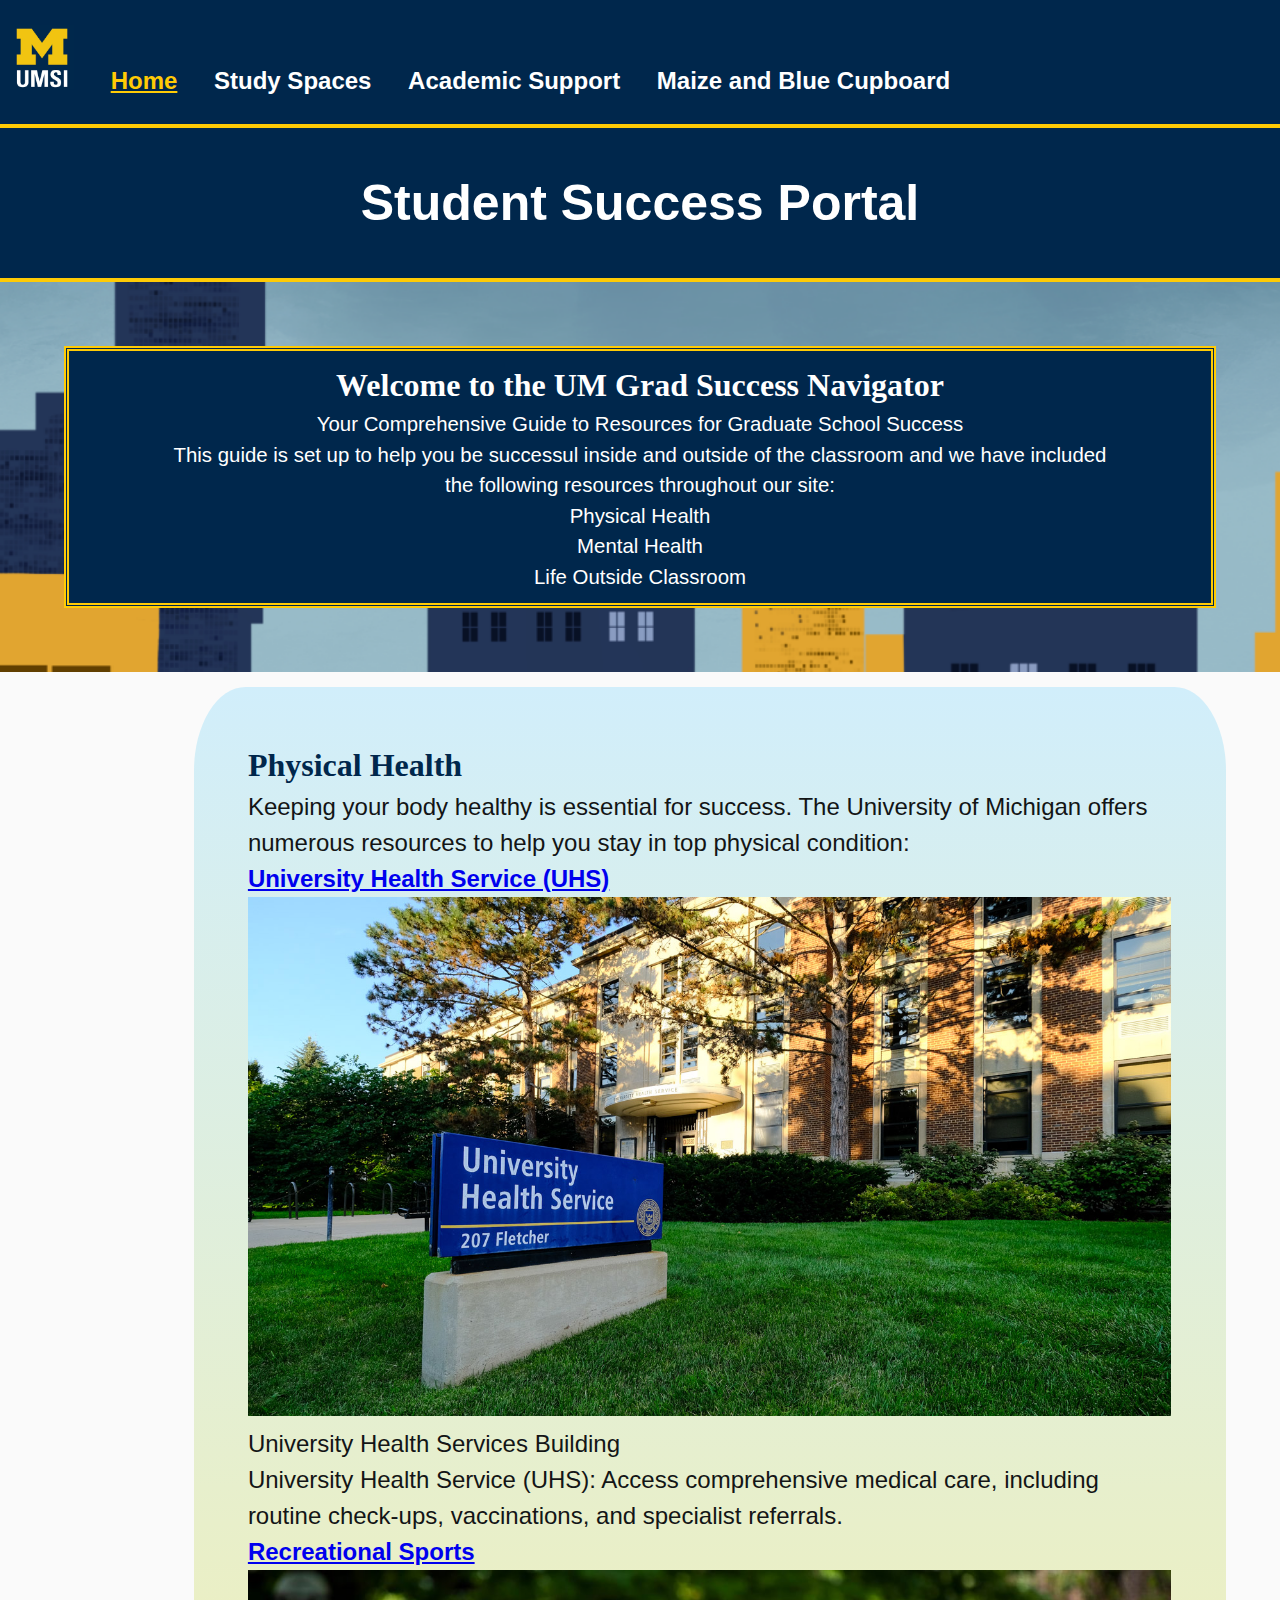
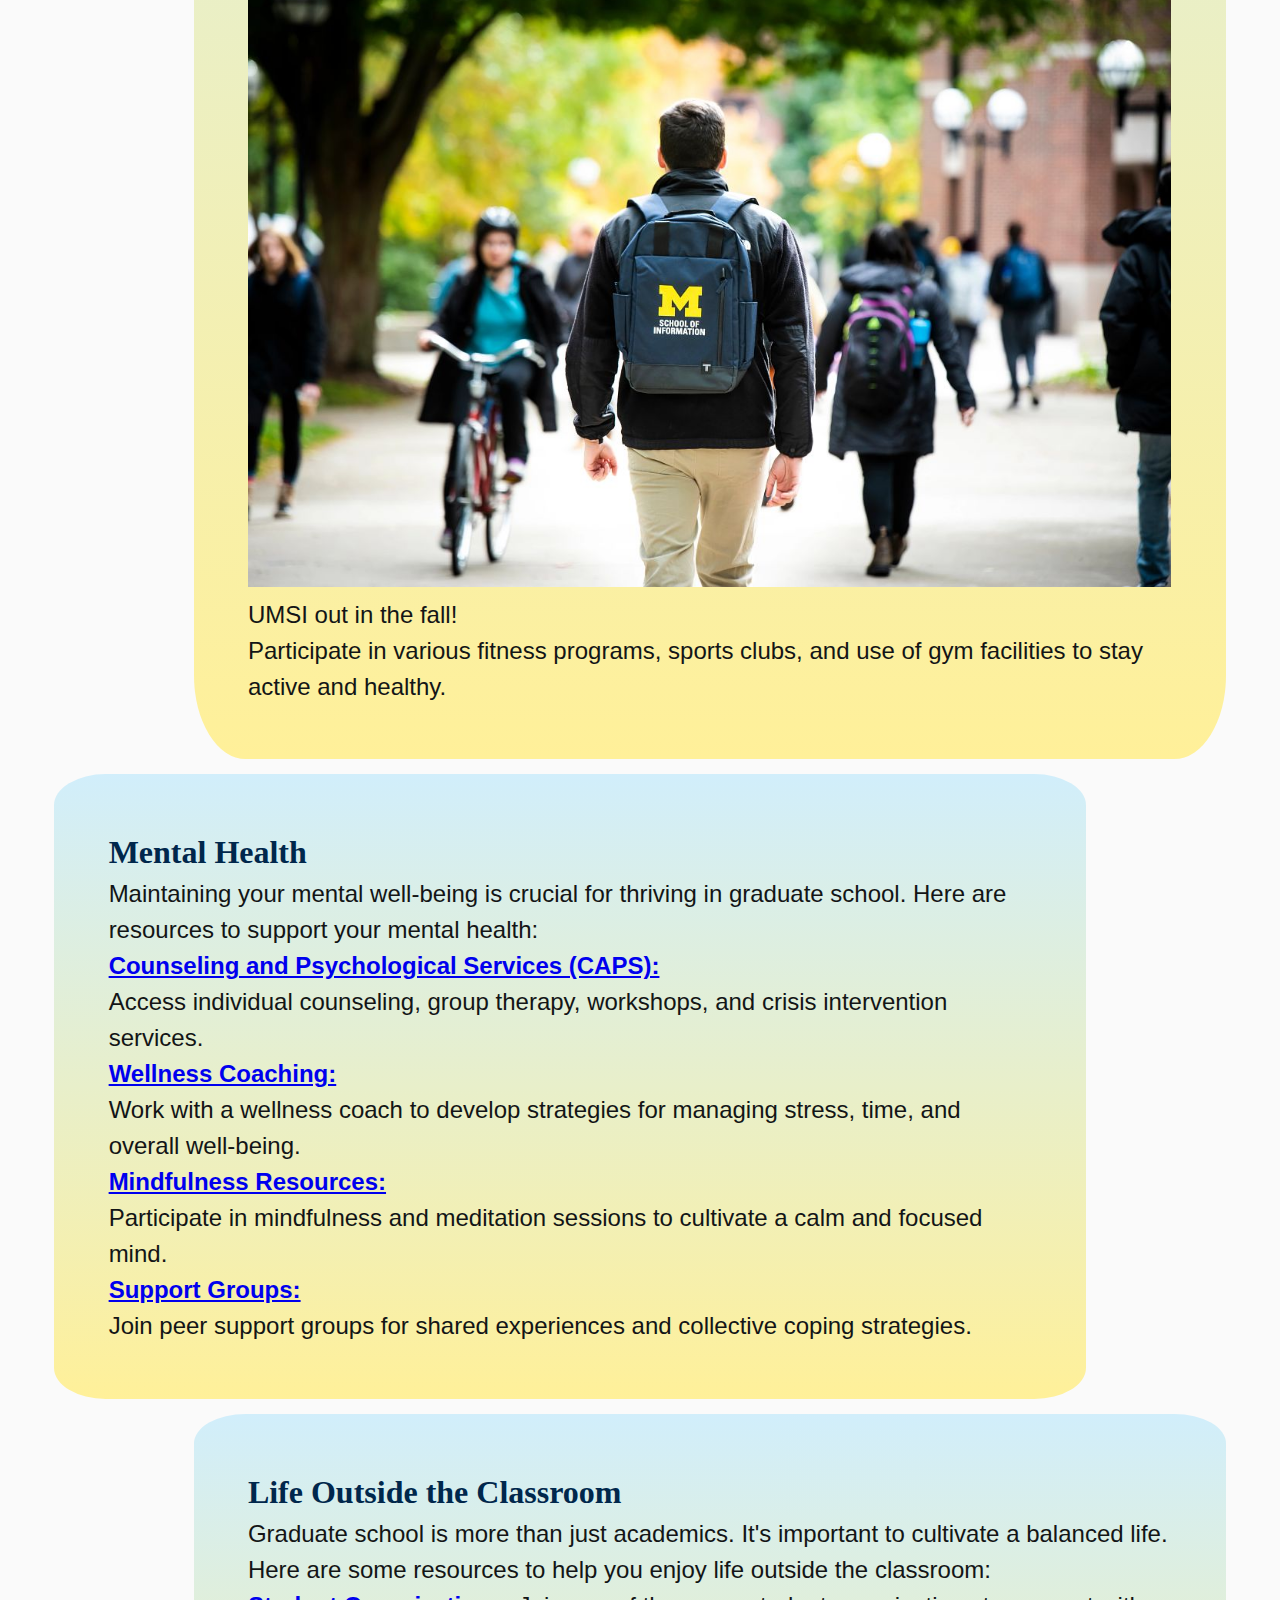
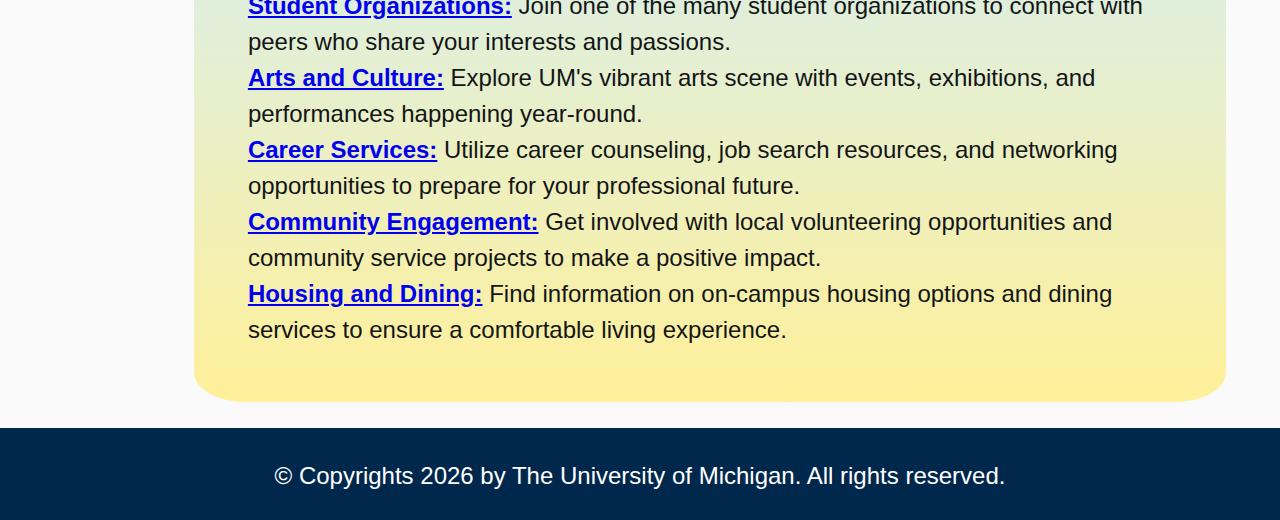
<file: index.html>
<!DOCTYPE html>
<html lang="en">
<head>
    <meta charset="UTF-8">
    <meta name="viewport" content="width=device-width, initial-scale=1.0">
        <!-- <link rel="icon" type="image/png" href="images/logo-drk.png" /> -->
        <link rel="stylesheet" type="text/css" href="css/html5reset.css">
        <link rel="stylesheet" type="text/css" href="css/style.css">
    <title>Student Success Portal</title>
</head>
<body>

    <header>
        <div class="skip"><a href="#main">Skip to Main Content</a></div>
        <!-- <img class="logo" src="images/UMSI_signature_vertical_informal_solidblue.jpg" alt="UMSI Logo"> -->
        <nav>
            <ul>
                <li> <img class="logo" src="images/UMSI_signature_vertical_informal_solidblue.jpg" alt="UMSI Logo"></li>
                <li class="active"><a href = "index.html">Home</a></li>
                <li><a href = "studyspaces.html">Study Spaces</a></li>
                <li><a href = "tutoringsite.html">Academic Support</a></li>
                <li><a href = "foodpantry.html">Maize and Blue Cupboard</a></li>
            </ul>
        </nav>
        <h1>Student Success Portal</h1>

    </header>
    <main class="container" id = "main">
        <section tabindex="0" class="overview">
            <article class="text">
            <h2>Welcome to the UM Grad Success Navigator</h2>
            <p> Your Comprehensive Guide to Resources for Graduate School Success</p>
            <p>This guide is set up to help you be successul inside and outside of the classroom and we have included the following resources throughout our site:</p>
            <ul>
                <!-- <li>Academic Resources</li> -->
                <li>Physical Health</li>
                <li>Mental Health</li>
                <li>Life Outside Classroom</li>
                <!-- <li>Contact</li> -->
            </ul>
            </article>
        </section>
        <section tabindex="0" class="one">
            <div class="emoji-paw-trail">
                <span>🐾</span>
                <span>🐾</span>
            </div>
            <h2>Physical Health</h2>
            <p>Keeping your body healthy is essential for success. The University of Michigan offers numerous resources to help you stay in top physical condition:</p>
            <article>
                <h3><a href="https://uhs.umich.edu/">University Health Service (UHS)</a></h3>
                <figure>
                    <img src="images/UHS.jpg" alt="University Health Services building">
                    <figcaption>University Health Services Building</figcaption>
                </figure>
                <p>University Health Service (UHS): Access comprehensive medical care, including routine check-ups, vaccinations, and specialist referrals.</p>
            </article>
            <article>
                <h3><a href="https://recsports.umich.edu/">Recreational Sports</a></h3>
                <figure>
                    <img src="images/UMSI_CampusFall_UMSIBackpack_02.jpg" alt="A student wears a UMSI backpack in fall on the drag.">
                    <figcaption>UMSI out in the fall!</figcaption>
                </figure>
                <p>Participate in various fitness programs, sports clubs, and use of gym facilities to stay active and healthy.</p>
            </article>
        </section>

        <section tabindex="0" class="two">
            <div class="emoji-paw-trail">
                <span>🐾</span>
                <span>🐾</span>
            </div>
            <h2>Mental Health</h2>
            <p>Maintaining your mental well-being is crucial for thriving in graduate school. Here are resources to support your mental health:</p>
            <article>
                <h3><a href="https://mbc.studentlife.umich.edu/contact/">Counseling and Psychological Services (CAPS):</a></h3>
                <p> Access individual counseling, group therapy, workshops, and crisis intervention services.</p>
            </article>
            <article>
                <h3><a href="https://wolverinewellness.umich.edu/wellness-coaching">Wellness Coaching:</a></h3>
                <p>Work with a wellness coach to develop strategies for managing stress, time, and overall well-being.</p>
            </article>
            <article>
                <h3><a href="https://michigan-mindfulness.medicine.umich.edu/">Mindfulness Resources:</a></h3>
                <p> Participate in mindfulness and meditation sessions to cultivate a calm and focused mind.</p>
            </article>
            <article>
                <h3><a href="https://medicine.umich.edu/dept/psychiatry/patient-care/support-groups">Support Groups:</a></h3>
                <p> Join peer support groups for shared experiences and collective coping strategies.</p>
            </article>
        </section>

        <section tabindex="0" class="three">
            <div class="emoji-paw-trail">
                <span>🐾</span>
                <span>🐾</span>
            </div>
            <h2>Life Outside the Classroom</h2>
            <p>Graduate school is more than just academics. It's important to cultivate a balanced life. Here are some resources to help you enjoy life outside the classroom:</p>
            <ul>
                <li><strong><a href="https://campusinvolvement.umich.edu/managing-your-student-organization">Student Organizations:</a></strong> Join one of the many student organizations to connect with peers who share your interests and passions.</li>
                <li><strong><a href="https://campusinfo.umich.edu/article/art-culture">Arts and Culture:</a></strong> Explore UM's vibrant arts scene with events, exhibitions, and performances happening year-round.</li>
                <li><strong><a href="https://careercenter.umich.edu/">Career Services:</a></strong> Utilize career counseling, job search resources, and networking opportunities to prepare for your professional future.</li>
                <li><strong><a href="https://ginsberg.umich.edu/">Community Engagement:</a></strong> Get involved with local volunteering opportunities and community service projects to make a positive impact.</li>
                <li><strong><a href="https://housing.umich.edu/">Housing and Dining:</a></strong> Find information on on-campus housing options and dining services to ensure a comfortable living experience.</li>
            </ul>
        </section>
        <!-- Content taken & modified from UMGPT with the prompt, "write me a webpage of intro content to help University of Michigan Master's students navigate different resources for being successful in grad school - this will include academic resources, physical health resources, mental health resources, support for life outside the classroom"
        UMGPT. (2024). UMGPT (August 29th version) [Large language model]. -->
    </main>
    <footer>
        <p>© Copyrights <span id="year"></span> by The University of Michigan. All rights reserved.</p>
    </footer>
    <script>
        document.getElementById("year").innerHTML = new Date().getFullYear();
        </script>
</body>
</html>
</file>
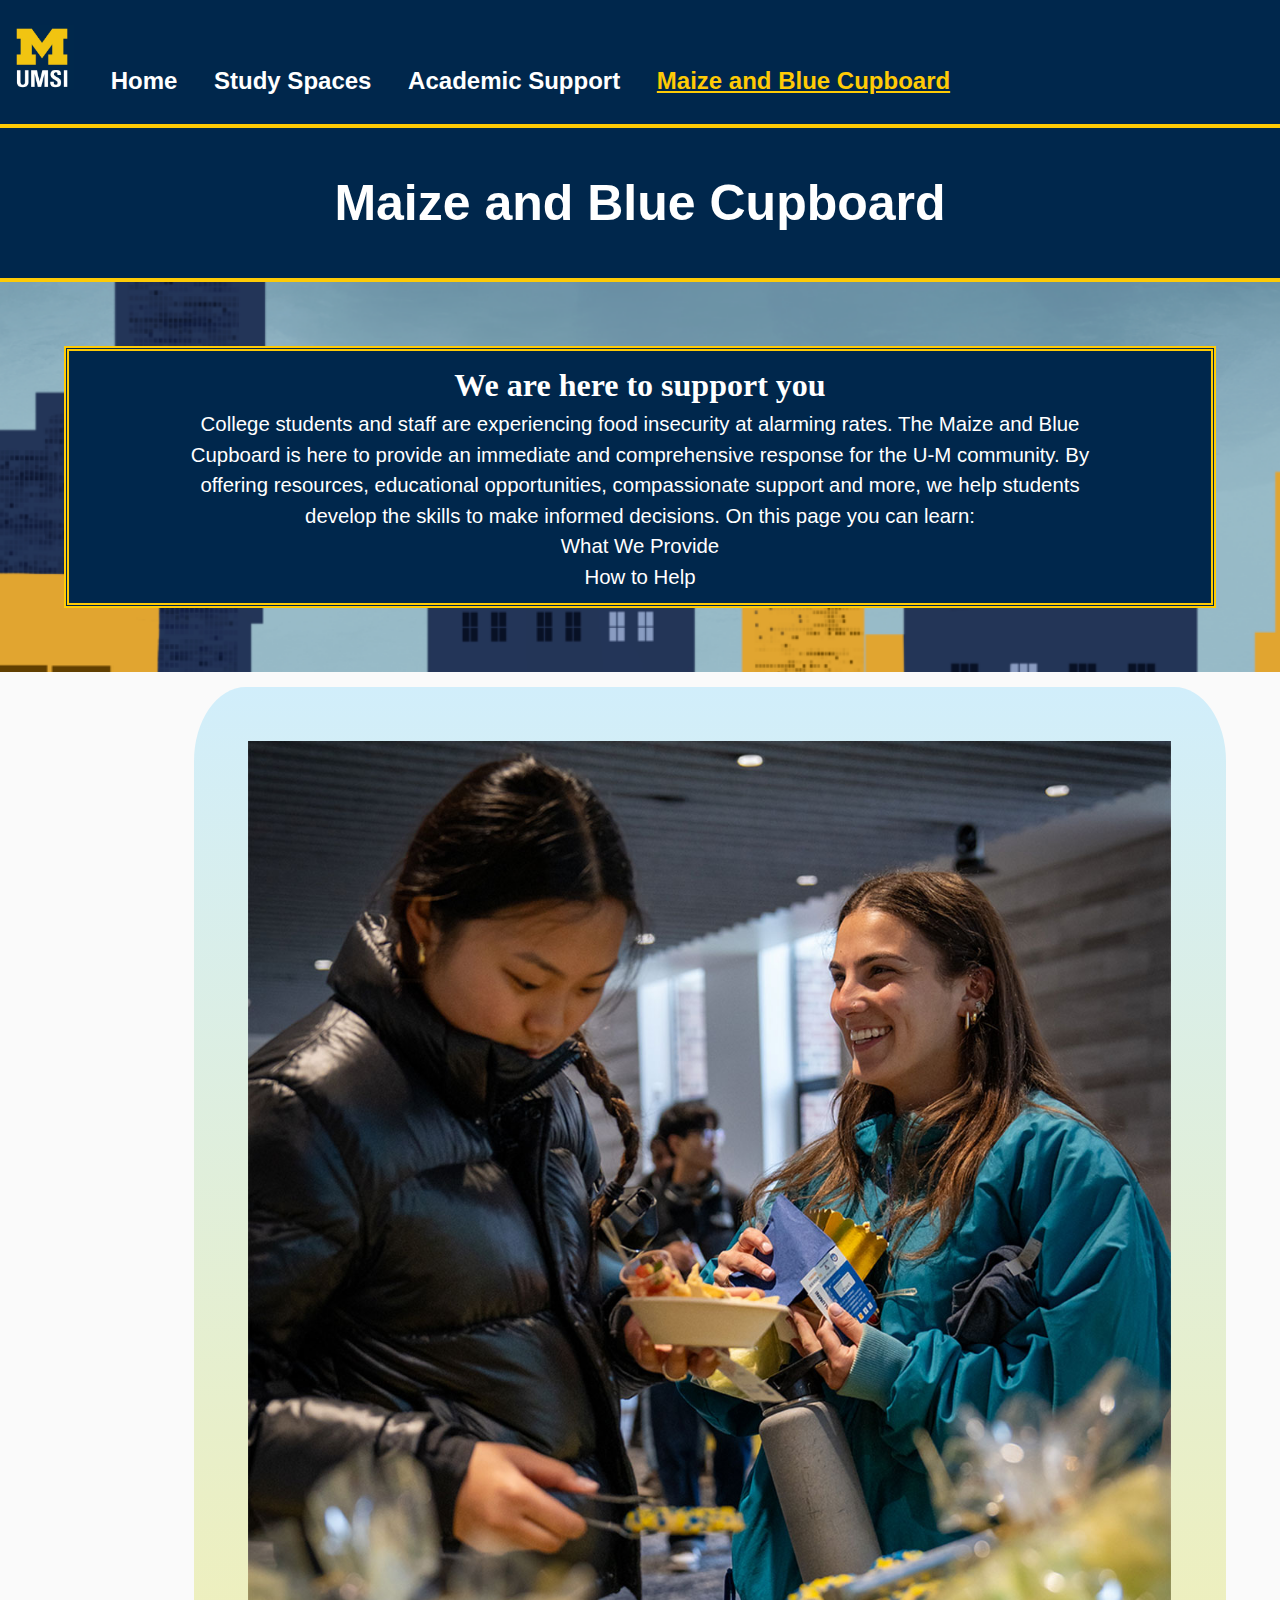
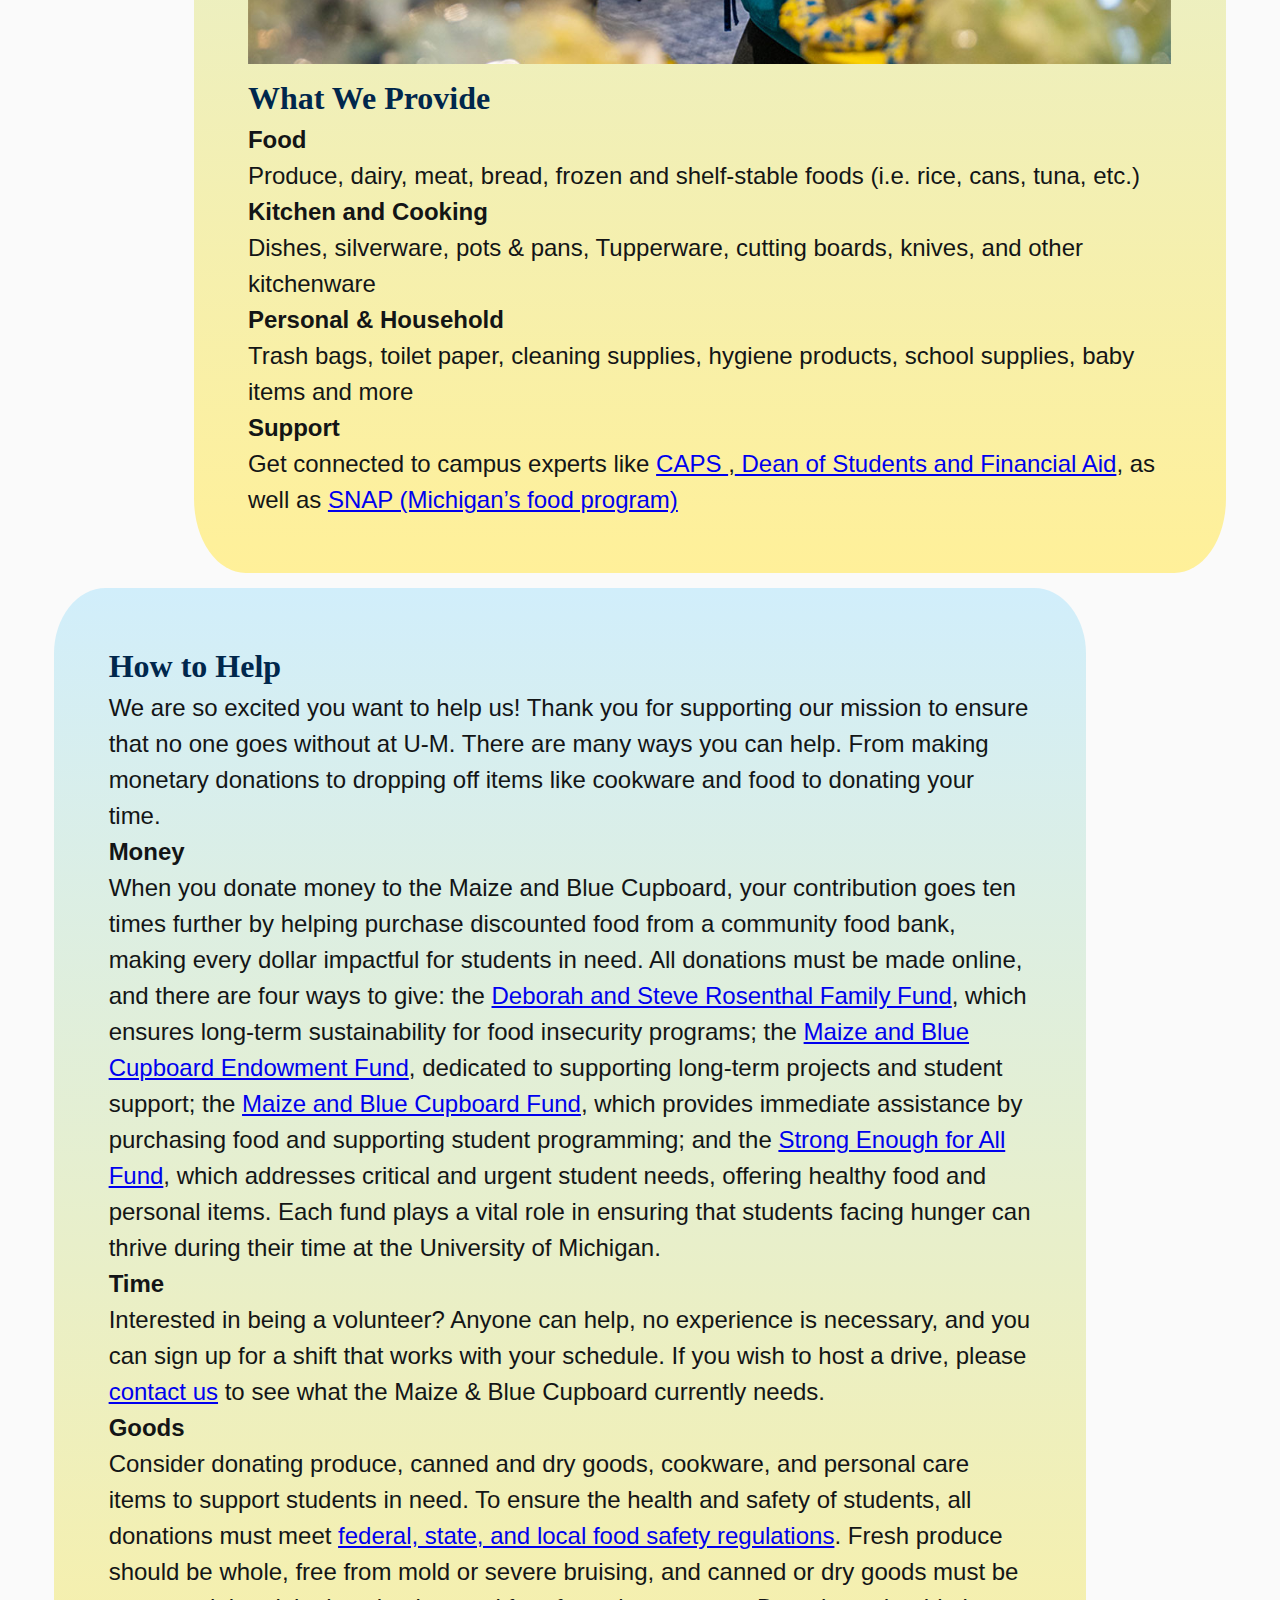
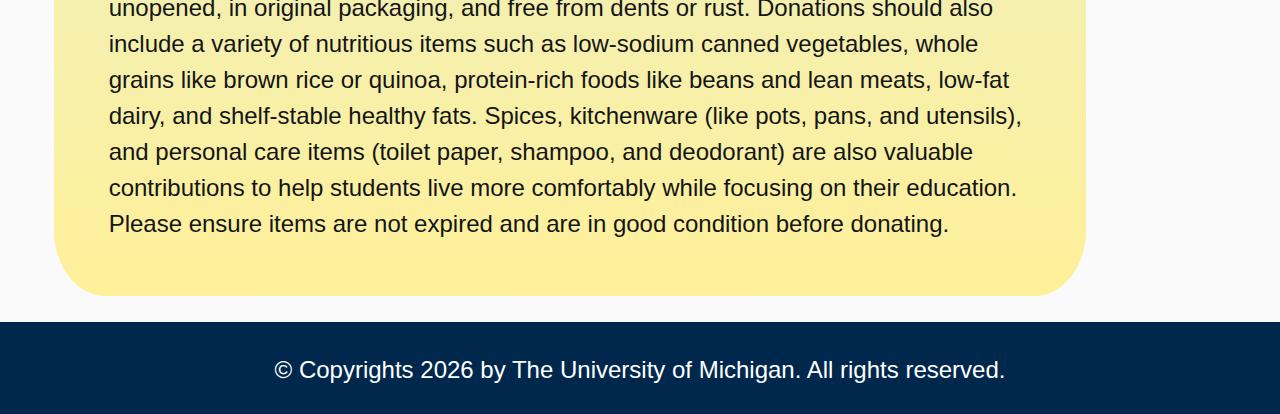
<file: foodpantry.html>
<!DOCTYPE html>
<html lang="en">
<head>
    <meta charset="UTF-8">
    <meta name="viewport" content="width=device-width, initial-scale=1.0">
        <!-- <link rel="icon" type="image/png" href="images/logo-drk.png" /> -->
        <link rel="stylesheet" type="text/css" href="css/html5reset.css">
        <link rel="stylesheet" type="text/css" href="css/style.css">
    <title>Maize and Blue Cupboard</title>
</head>
<body>

    <header>
        <nav>
        <div class="skip"><a href="#main">Skip to Main Content</a></div>
        <!-- <img class="logo" src="images/UMSI_signature_vertical_informal_solidblue.jpg" alt="UMSI Logo"> -->
            <ul>
                <li> <img class="logo" src="images/UMSI_signature_vertical_informal_solidblue.jpg" alt="UMSI Logo"></li>
                <li><a href = "index.html">Home</a></li>
                <li><a href = "studyspaces.html">Study Spaces</a></li>
                <li><a href = "tutoringsite.html"> Academic Support</a></li>
                <li class="active"><a href = "foodpantry.html">Maize and Blue Cupboard</a></li>
            </ul>
        </nav>
        <h1>Maize and Blue Cupboard</h1>

    </header>
    <main class="container" id = "main">
        <section class="overview">
            <article class="text">
            <h2> We are here to support you </h2>
            <p>College students and staff are experiencing food insecurity at alarming rates. The Maize and Blue Cupboard is here to provide an immediate and comprehensive response for the U-M community. By offering resources, educational opportunities, compassionate support and more, we help students develop the skills to make informed decisions. On this page you can learn: </p>
            <ul>
                <!-- <li><a href="#programming">UMSI Programming Tutoring</a></li> -->
                <li> What We Provide </li>
                <li> How to Help </li>
            </ul>
        </article>
        </section>

        <section tabindex="0" class="one">
            <div class="emoji-paw-trail">
                <span>🐾</span>
                <span>🐾</span>
            </div>
            <figure> <img src="images/Pantry.jpg" alt="Two students laughing while picking out food"> </figure>
            <h2> What We Provide</h2>
                <h3>Food</h3>
                    <p>Produce, dairy, meat, bread, frozen and shelf-stable foods (i.e. rice, cans, tuna, etc.)</p>
                <h3>Kitchen and Cooking</h3>
                    <p> Dishes, silverware, pots & pans, Tupperware, cutting boards, knives, and other kitchenware</p>
                <h3>Personal & Household </h3>
                    <p> Trash bags, toilet paper, cleaning supplies, hygiene products, school supplies, baby items and more </p>
                <h3>Support </h3>
                    <p>Get connected to campus experts like <a href="https://mbc.studentlife.umich.edu/contact/">CAPS </a>,<a href="https://deanofstudents.umich.edu/"> Dean of Students and Financial Aid</a>, as well as <a href="https://www.michigan.gov/mdhhs/assistance-programs/food"> SNAP (Michigan’s food program)</a></p>
        </section>

        <section tabindex="0" class="two">
            <div class="emoji-paw-trail">
                <span>🐾</span>
                <span>🐾</span>
            </div>
            <h2> How to Help</h2>
                    <p> We are so excited you want to help us! Thank you for supporting our mission to ensure that no one goes without at U-M. There are many ways you can help. From making monetary donations to dropping off items like cookware and food to donating your time.</p>
                <article>
                    <h3>Money</h3>
                        <p> When you donate money to the Maize and Blue Cupboard, your contribution goes ten times further by helping purchase discounted food from a community food bank, making every dollar impactful for students in need. All donations must be made online, and there are four ways to give: the <a href="https://giving.umich.edu/basket/fund/702021"> Deborah and Steve Rosenthal Family Fund</a>, which ensures long-term sustainability for food insecurity programs; the <a href="https://giving.umich.edu/basket/fund/732740">Maize and Blue Cupboard Endowment Fund</a>, dedicated to supporting long-term projects and student support; the <a href="https://giving.umich.edu/basket/fund/333660">Maize and Blue Cupboard Fund</a>, which provides immediate assistance by purchasing food and supporting student programming; and the <a href="https://giving.umich.edu/basket/fund/702083">Strong Enough for All Fund</a>, which addresses critical and urgent student needs, offering healthy food and personal items. Each fund plays a vital role in ensuring that students facing hunger can thrive during their time at the University of Michigan.</p>
                </article>
                <article>
                    <h3>Time</h3>
                        <p> Interested in being a volunteer? Anyone can help, no experience is necessary, and you can sign up for a shift that works with your schedule. If you wish to host a drive, please <a href="https://mbc.studentlife.umich.edu/contact/">contact us</a> to see what the Maize & Blue Cupboard currently needs.</p>
                </article>
                <article>
                    <h3>Goods</h3>
                        <p> Consider donating produce, canned and dry goods, cookware, and personal care items to support students in need. To ensure the health and safety of students, all donations must meet <a href="https://www.michigan.gov/mdhhs/inside-mdhhs/legislationpolicy/2022-2024-social-determinants-of-health-strategy/food-donation"> federal, state, and local food safety regulations</a>. Fresh produce should be whole, free from mold or severe bruising, and canned or dry goods must be unopened, in original packaging, and free from dents or rust. Donations should also include a variety of nutritious items such as low-sodium canned vegetables, whole grains like brown rice or quinoa, protein-rich foods like beans and lean meats, low-fat dairy, and shelf-stable healthy fats. Spices, kitchenware (like pots, pans, and utensils), and personal care items (toilet paper, shampoo, and deodorant) are also valuable contributions to help students live more comfortably while focusing on their education. Please ensure items are not expired and are in good condition before donating.</p>
                </article>
        </section>
     <!-- ChatGPT helped summarize the content of the page. I fed it the following prompt: "Turn this information into paragraphs" feeding it the current information on the UMSI Food Pantry Site along with it -->
    </main>
    <footer>
        <p>© Copyrights <span id="year"></span> by The University of Michigan. All rights reserved.</p>
    </footer>
    <script>
        document.getElementById("year").innerHTML = new Date().getFullYear();
        </script>

</body>

</html>
</file>
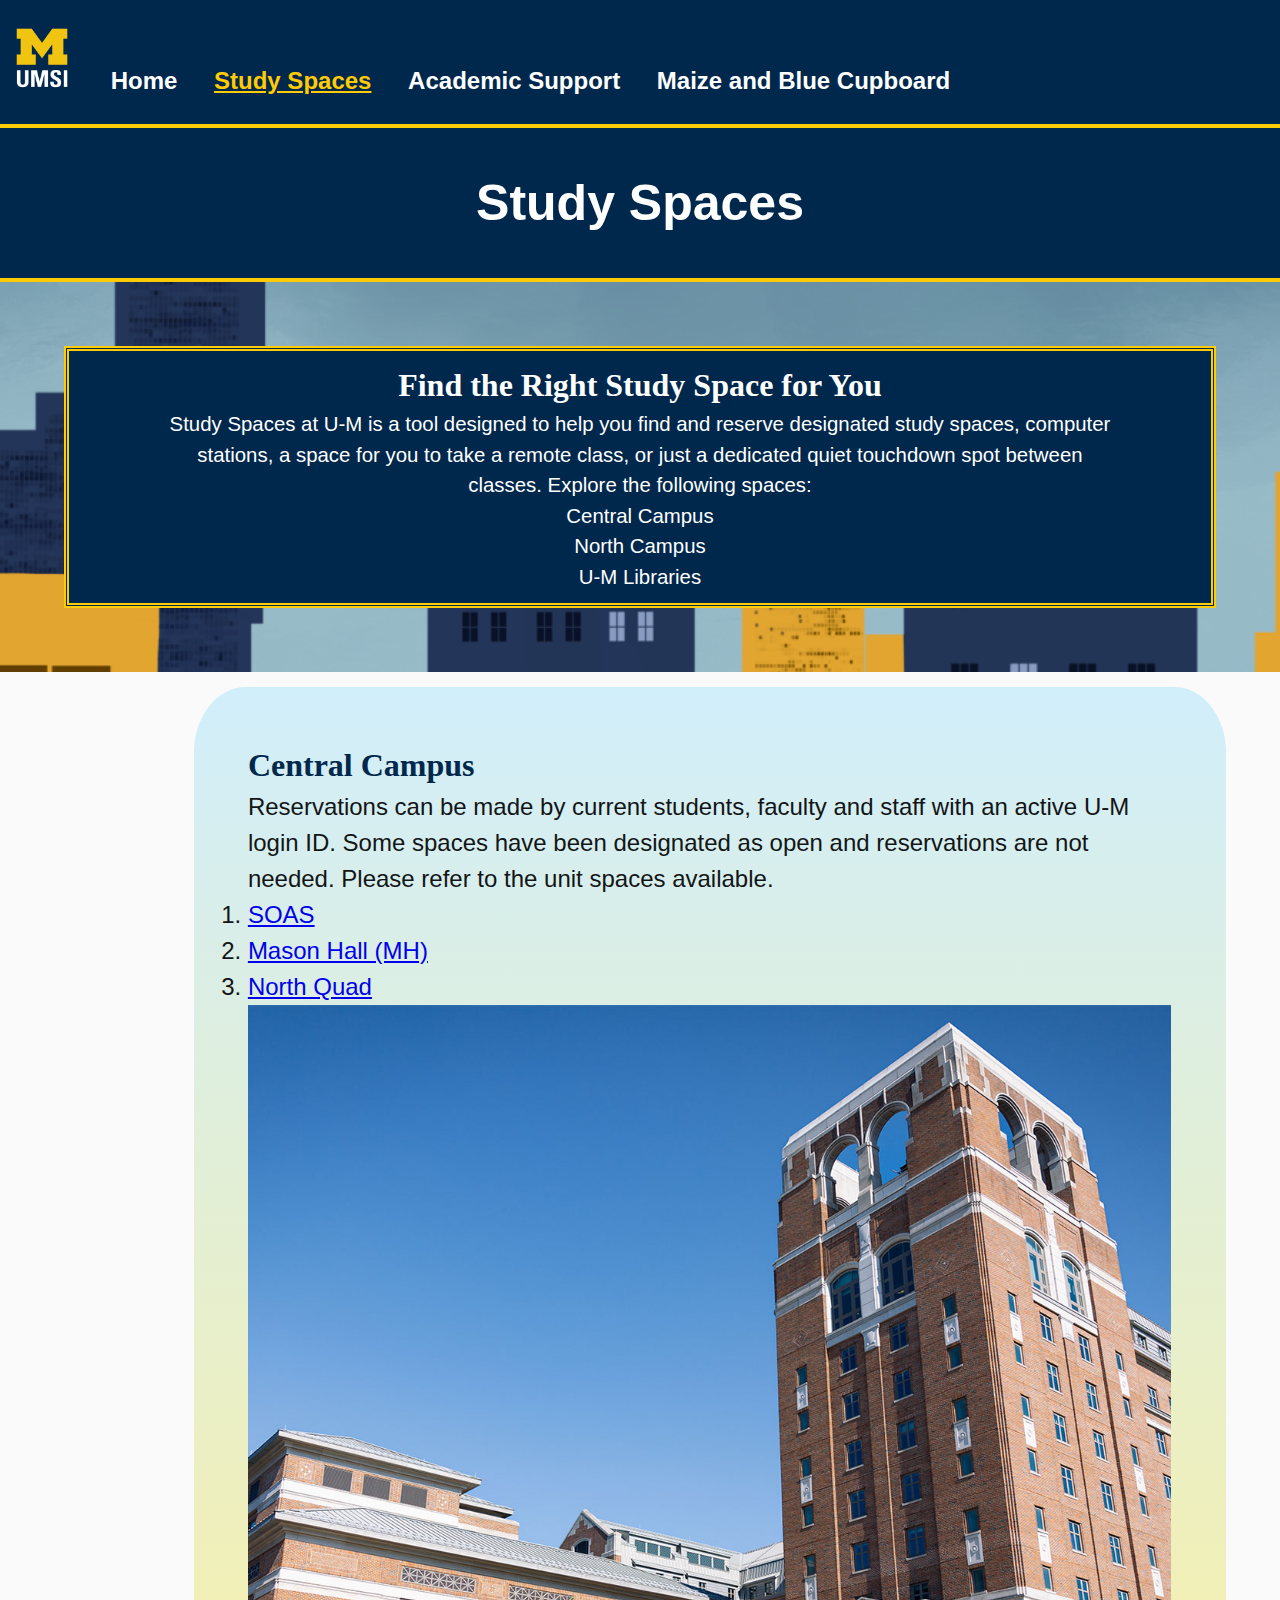
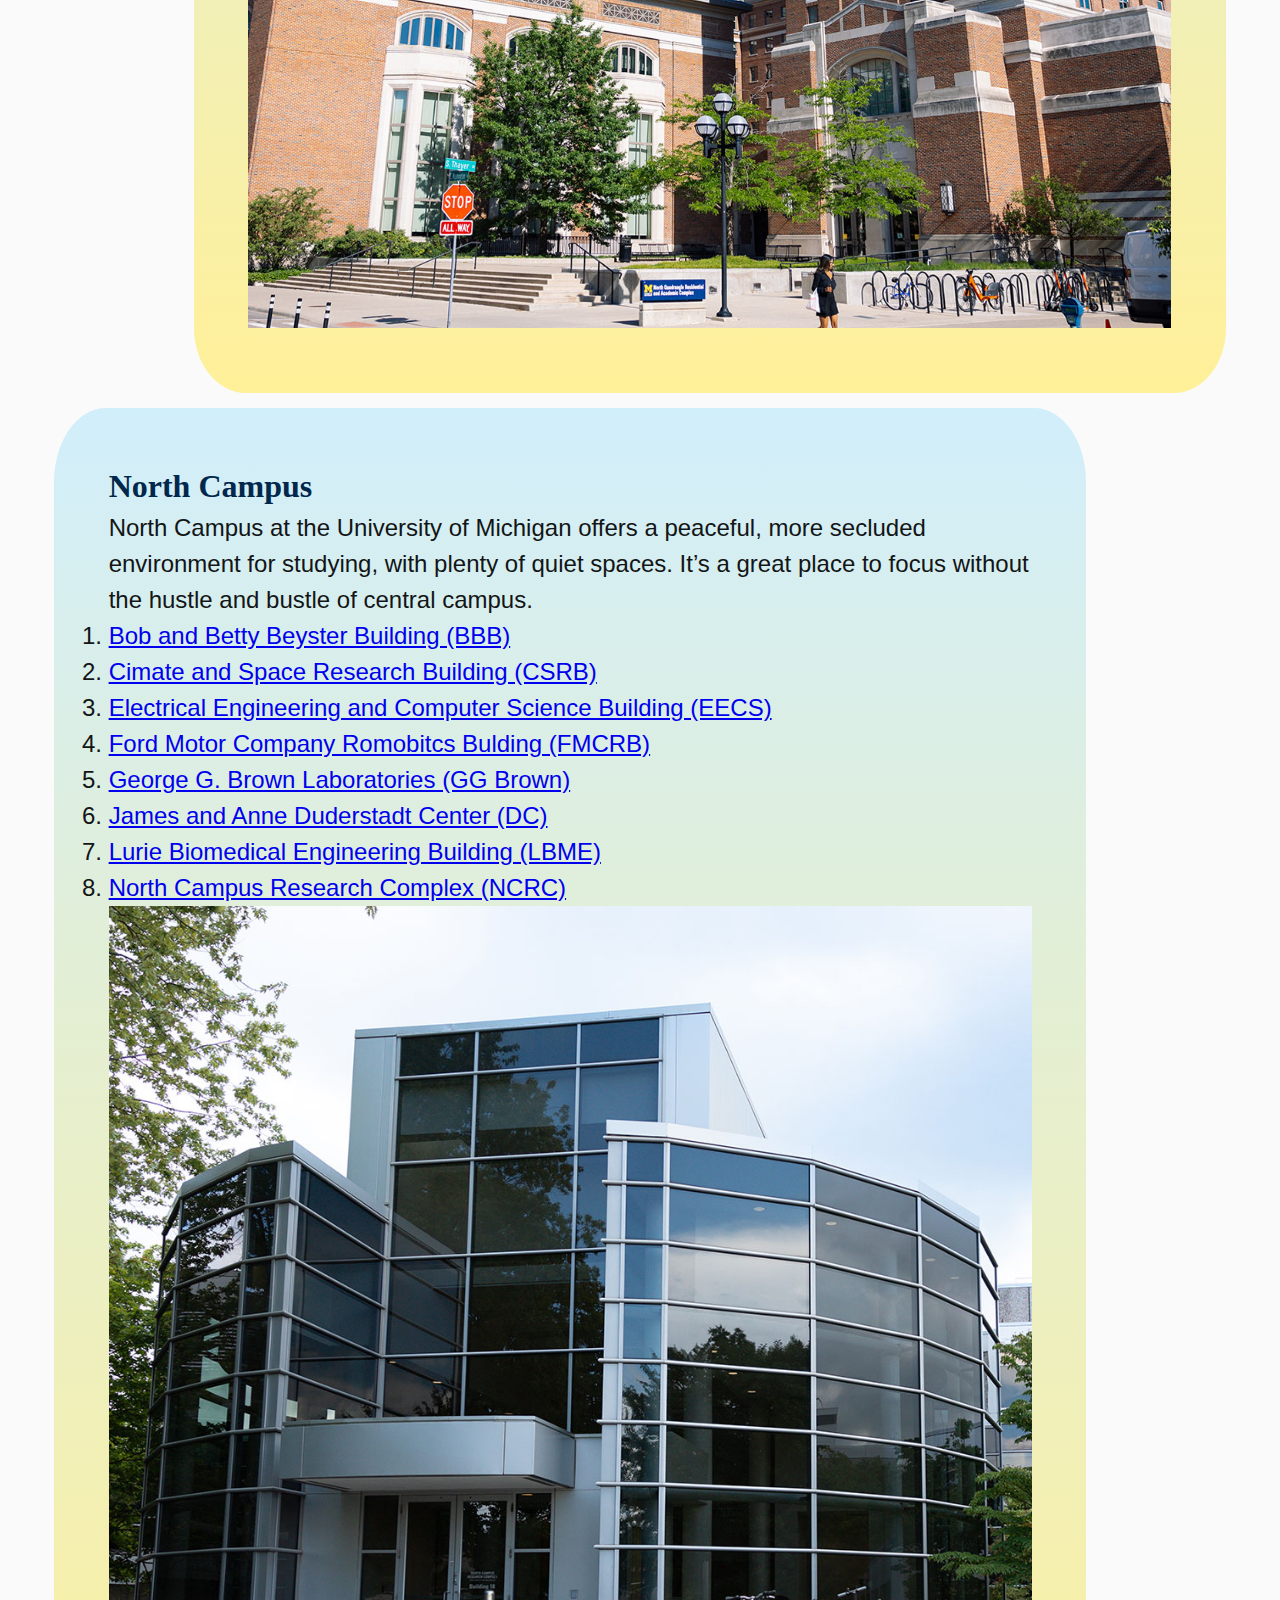
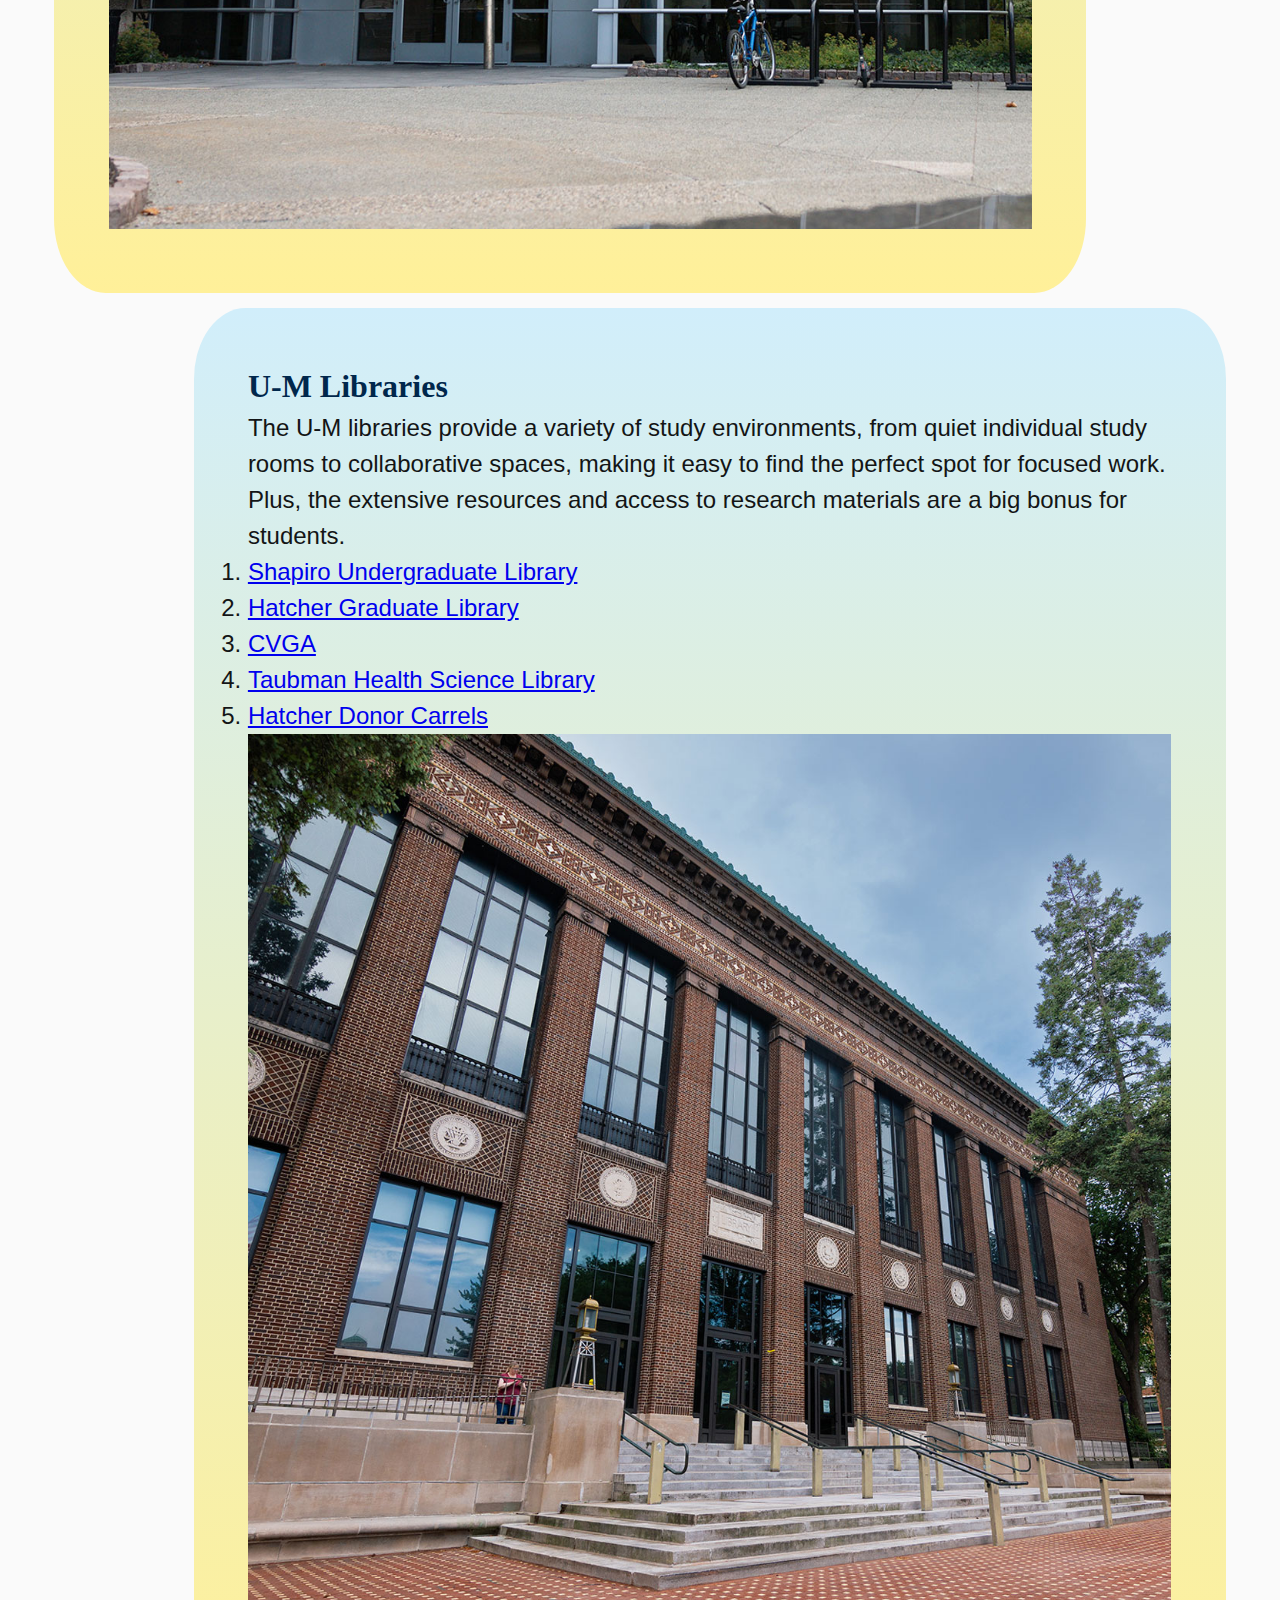
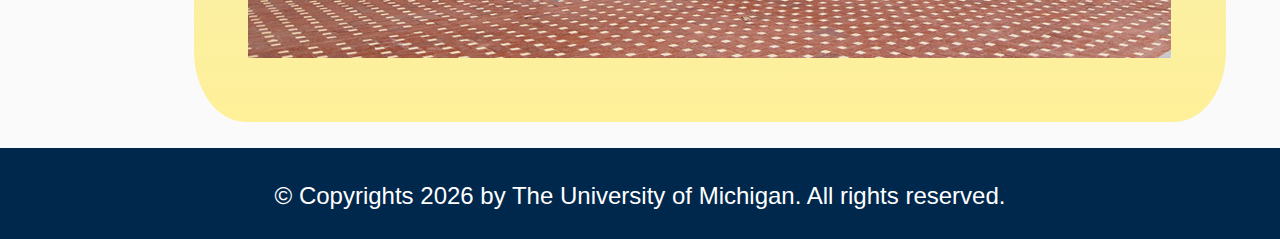
<file: studyspaces.html>
<!DOCTYPE html>
<html lang="en">
<head>
    <meta charset="UTF-8">
    <meta name="viewport" content="width=device-width, initial-scale=1.0">
        <!-- <link rel="icon" type="image/png" href="images/logo-drk.png" /> -->
        <link rel="stylesheet" type="text/css" href="css/html5reset.css">
        <link rel="stylesheet" type="text/css" href="css/style.css">
    <title> Study Spaces</title>
</head>
<body>

    <header>
        <div class="skip"><a href="#main">Skip to Main Content</a></div>
        <!-- <img class="logo" src="images/UMSI_signature_vertical_informal_solidblue.jpg" alt="UMSI Logo"> -->
        <nav>
            <ul>
                <li> <img class="logo" src="images/UMSI_signature_vertical_informal_solidblue.jpg" alt="UMSI Logo"></li>
                <li><a href = "index.html">Home</a></li>
                <li class="active"><a href = "studyspaces.html"> Study Spaces</a></li>
                <li><a href = "tutoringsite.html"> Academic Support</a></li>
                <li><a href = "foodpantry.html">Maize and Blue Cupboard</a></li>
            </ul>
        </nav>
        <h1> Study Spaces</h1>

    </header>
    <main class="container" id = "main">
        <section class="overview">
            <article class="text">
        <h2> Find the Right Study Space for You </h2>
            <p> Study Spaces at U-M is a tool designed to help you find and reserve designated study spaces, computer stations, a space for you to take a remote class, or just a dedicated quiet touchdown spot between classes. Explore the following spaces: </p>
            <ul>
                <li>Central Campus</li>
                <li>North Campus</li>
                <li>U-M Libraries</li>
            </ul>
        </article>
        </section>
        <section tabindex="0" class="one">
            <div class="emoji-paw-trail">
                <span>🐾</span>
                <span>🐾</span>
            </div>
        <article>
            <h2> Central Campus</h2>
                <p> Reservations can be made by current students, faculty and staff with an active U-M login ID. Some spaces have been designated as open and reservations are not needed. Please refer to the unit spaces available.</p>
                    <ol>
                        <li><a href="https://soas.umich.edu/"> SOAS </a></li>
                        <li><a href="https://tour.umich.edu/text-based/locations/mason-hall/"> Mason Hall (MH)</a></li>
                        <li><a href="https://housing.umich.edu/residence-hall/north-quadrangle/"> North Quad</a></li>
                    </ol>
                <figure>
                    <img src="images/NQ.jpg" alt="North Quad Building">
                </figure>
        </article>
        </section>
        <section tabindex="0" class="two">
            <div class="emoji-paw-trail">
                <span>🐾</span>
                <span>🐾</span>
            </div>
        <article>
            <h2> North Campus</h2>
                <p> North Campus at the University of Michigan offers a peaceful, more secluded environment for studying, with plenty of quiet spaces. It’s a great place to focus without the hustle and bustle of central campus.</p>
                <!-- Content taken and modified from ChatGPT. I fed it the following prompt: "Give me a one to two sentence blip on why North Campus is a good study spot at the University of Michigan"-->
                <ol>
                    <li><a href="https://cse.engin.umich.edu/about/beyster-building/"> Bob and Betty Beyster Building (BBB)</a></li>
                    <li><a href="https://clasp.engin.umich.edu/about-us/visit-us/">  Cimate and Space Research Building (CSRB) </a></li>
                    <li><a href="https://tour.umich.edu/text-based/locations/electrical-engineering-and-computer-science-building/"> Electrical Engineering and Computer Science Building (EECS)</a></li>
                    <li><a href="https://robotics.umich.edu/about/facilities/ford-robotics-building/"> Ford Motor Company Romobitcs Bulding (FMCRB)</a></li>
                    <li><a href="https://umaec.umich.edu/projects/completed-projects/brown-gg-laboratory-mechanical-engineering-addition-2/"> George G. Brown Laboratories (GG Brown)</a></li>
                    <li><a href="https://www.dc.umich.edu/"> James and Anne Duderstadt Center (DC)</a></li>
                    <li><a href="https://bme.umich.edu/ann-and-robert-h-lurie-biomedical-engineering-building/"> Lurie Biomedical Engineering Building (LBME)</a></li>
                    <li><a href="https://ncrc.umich.edu/"> North Campus Research Complex (NCRC)</a></li>
                </ol>
                <figure>
                    <img src="images/NCRC.jpg" alt="North Campus Research Complex Building">
                </figure>
        </article>
        </section>
        <section tabindex="0" class="three">
            <div class="emoji-paw-trail">
                <span>🐾</span>
                <span>🐾</span>
            </div>
        <article>
            <h2> U-M Libraries</h2>
            <p>The U-M libraries provide a variety of study environments, from quiet individual study rooms to collaborative spaces, making it easy to find the perfect spot for focused work. Plus, the extensive resources and access to research materials are a big bonus for students.</p>
            <!-- Content taken and modified from ChatGPT. I fed it the following prompt: "Give me a one to two sentence blip on why the U-M Library is a good study spot at the University of Michigan"-->
                <ol>
                    <li> <a href="https://www.lib.umich.edu/locations-and-hours/shapiro-library"> Shapiro Undergraduate Library </a></li>
                    <li><a href="https://www.lib.umich.edu/locations-and-hours/hatcher-library"> Hatcher Graduate Library </a></li>
                    <li><a href="https://www.lib.umich.edu/locations-and-hours/computer-and-video-game-archive">CVGA</a></li>
                    <li><a href="https://www.lib.umich.edu/locations-and-hours/taubman-health-sciences-library">Taubman Health Science Library</a></li>
                    <li><a href="https://www.lib.umich.edu/visit-and-study/study-spaces/bookable-spaces/hatcher-bookable-carrels">Hatcher Donor Carrels</a></li>
                </ol>
                <figure>
                    <img src="images/HGL.jpg" alt="Hatcher Graduate Library building">
                </figure>
        </article>
         </section>
    </main>
    <footer>
        <p>© Copyrights <span id="year"></span> by The University of Michigan. All rights reserved.</p>
    </footer>
    <script>
        document.getElementById("year").innerHTML = new Date().getFullYear();
        </script>

</body>

</html>
</file>
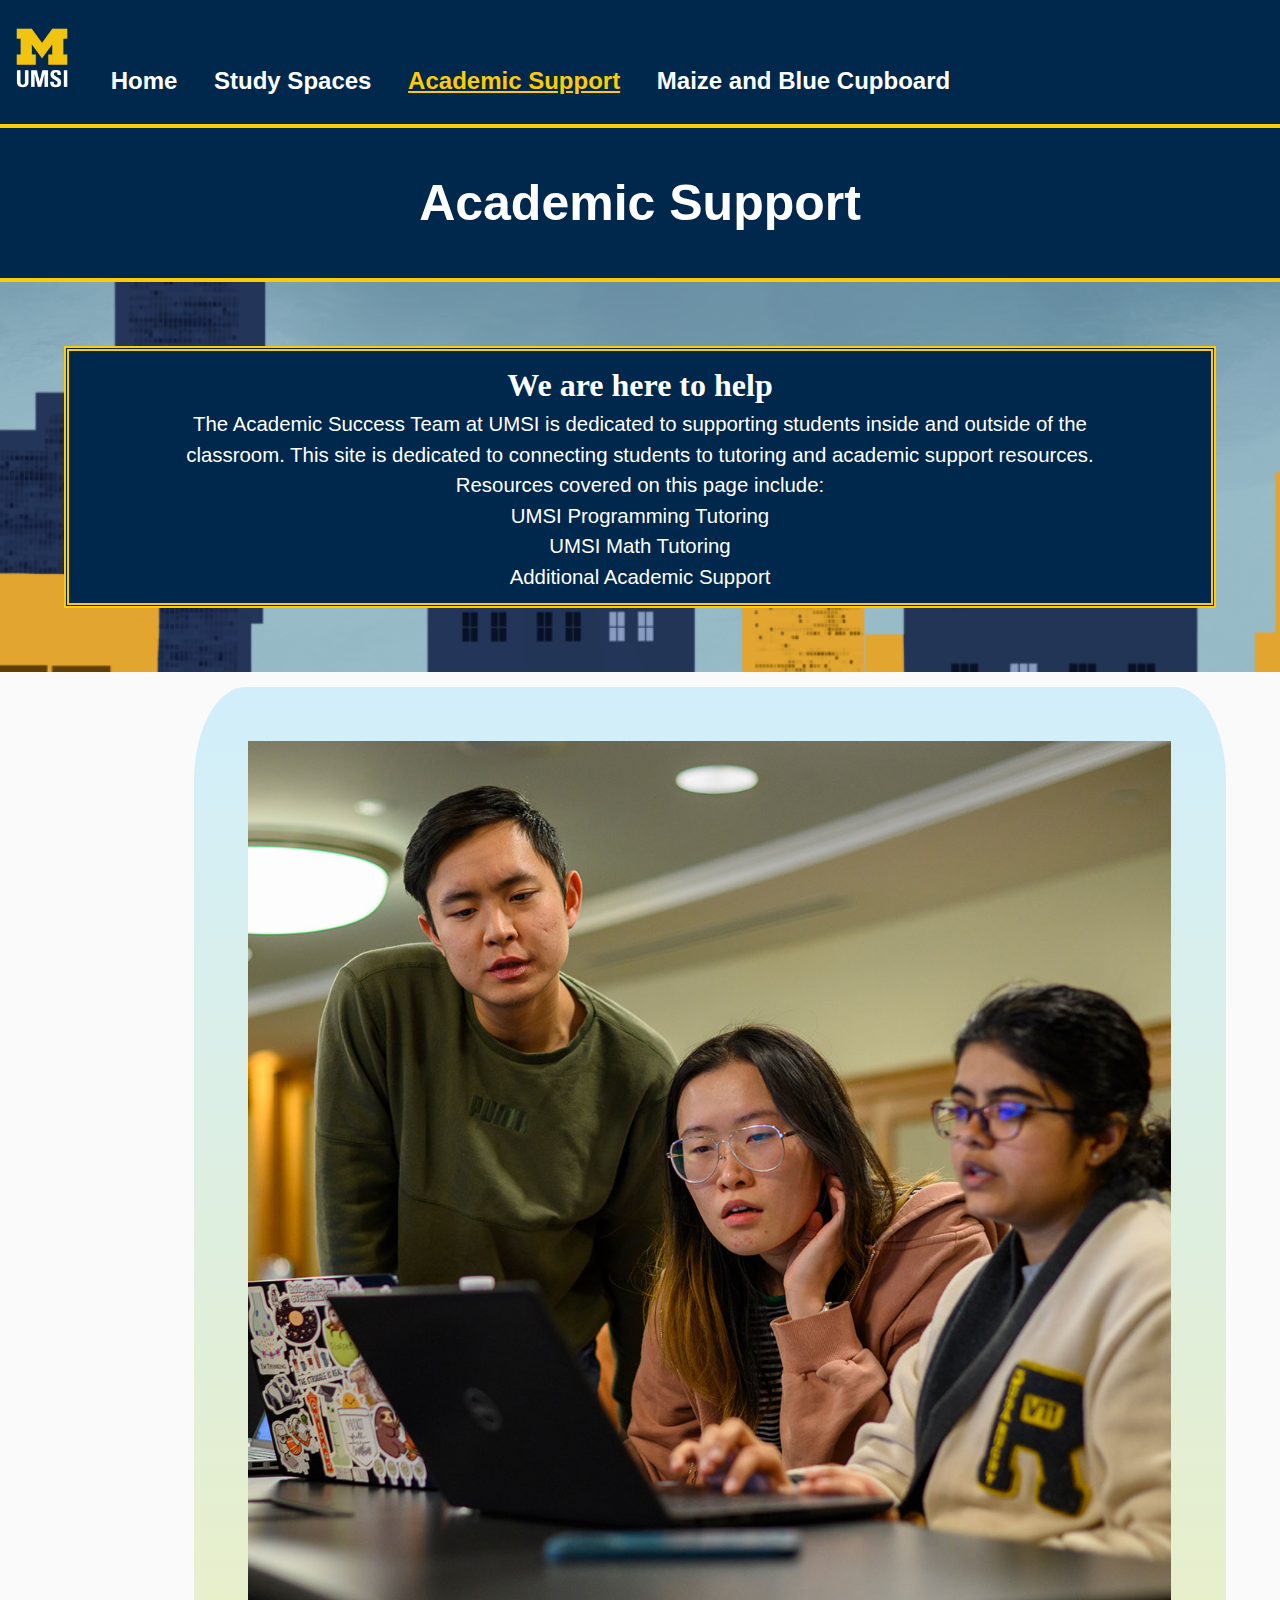
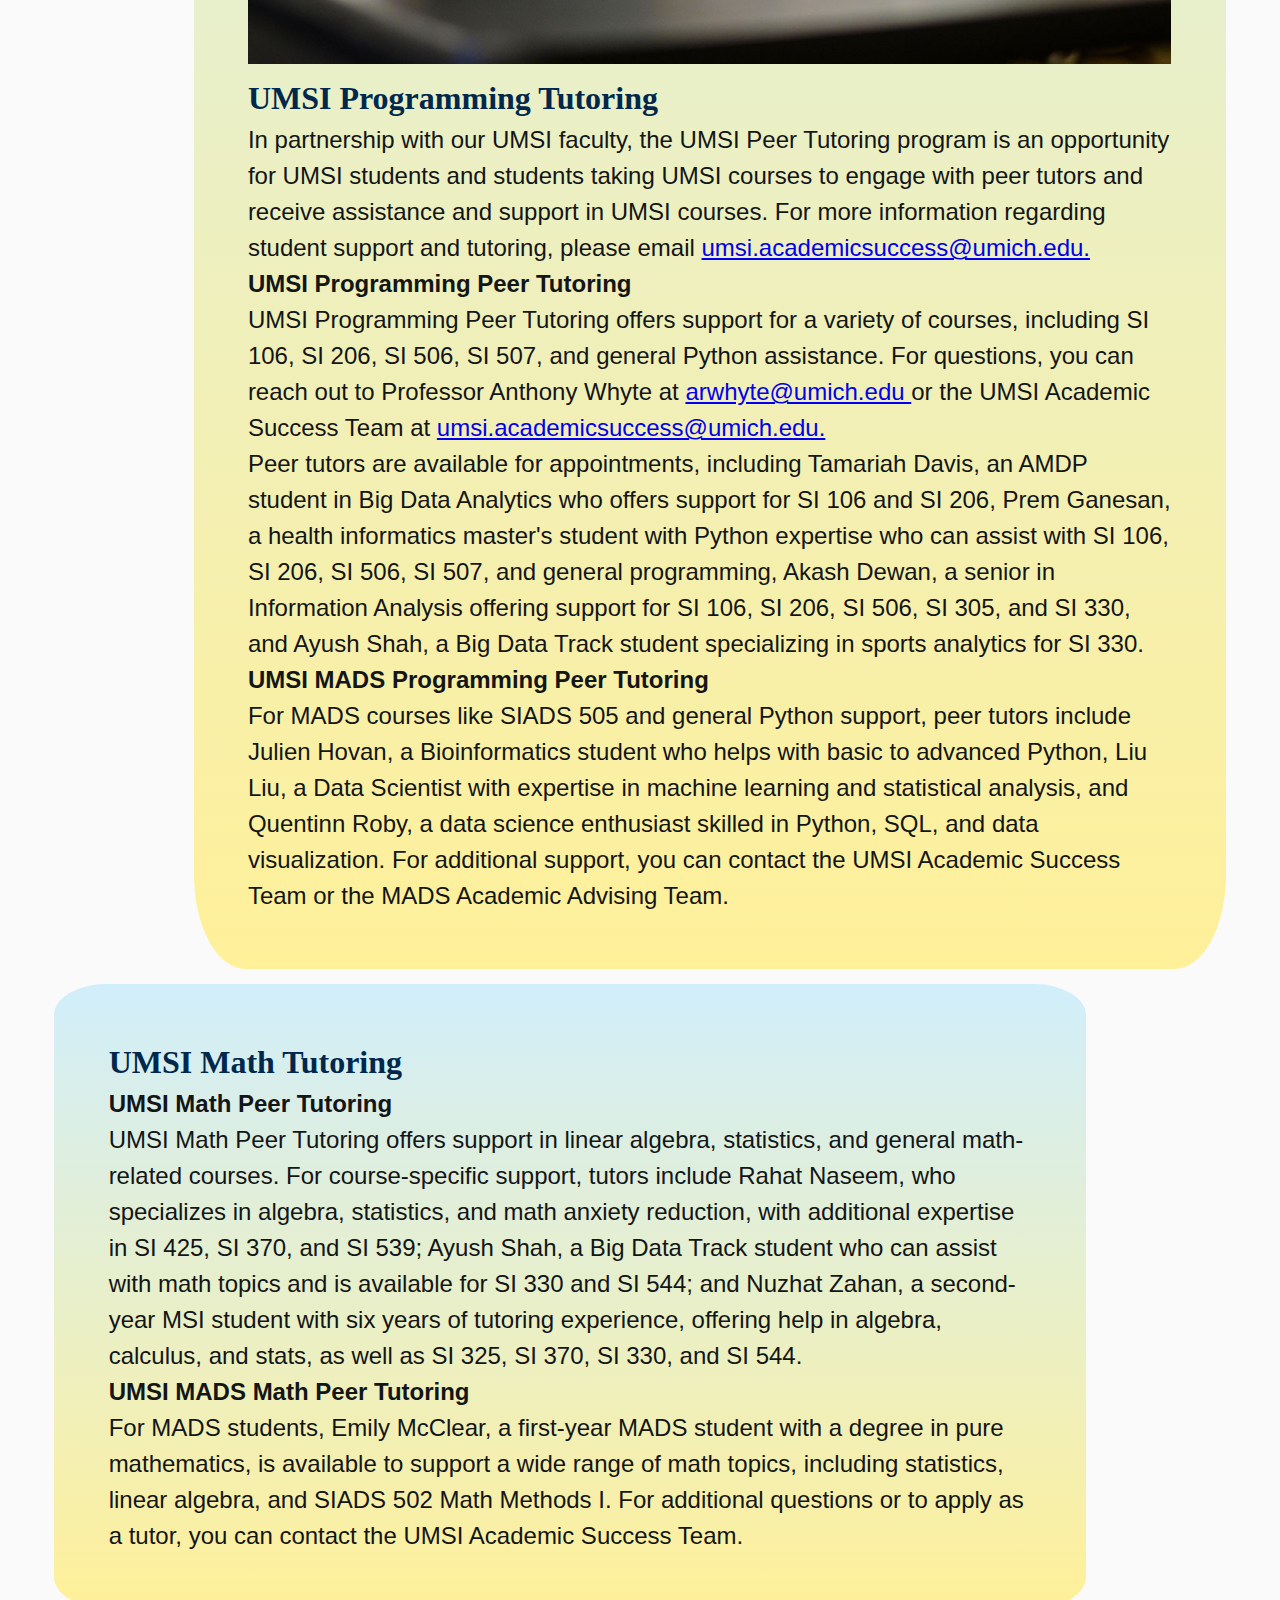
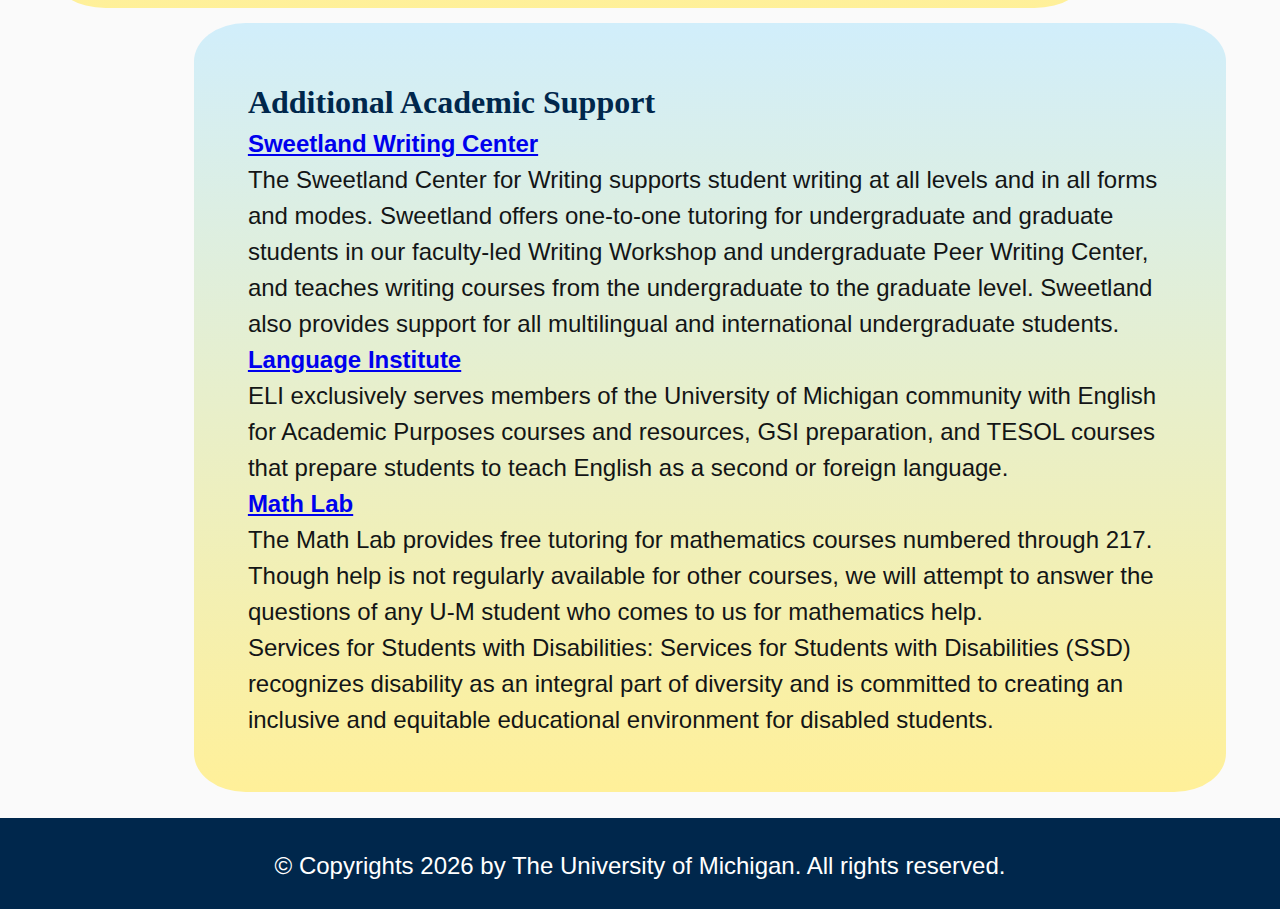
<file: tutoringsite.html>
<!DOCTYPE html>
<html lang="en">
<head>
    <meta charset="UTF-8">
    <meta name="viewport" content="width=device-width, initial-scale=1.0">
        <!-- <link rel="icon" type="image/png" href="images/logo-drk.png" /> -->
        <link rel="stylesheet" type="text/css" href="css/html5reset.css">
        <link rel="stylesheet" type="text/css" href="css/style.css">
    <title> Academic Support</title>
</head>
<body>
    <header>
        <div class="skip"><a href="#main">Skip to Main Content</a></div>
        <!-- <img class="logo" src="images/UMSI_signature_vertical_informal_solidblue.jpg" alt="UMSI Logo"> -->
        <nav>
            <ul>
                <li> <img class="logo" src="images/UMSI_signature_vertical_informal_solidblue.jpg" alt="UMSI Logo"></li>
                <li><a href = "index.html">Home</a></li>
                <li><a href = "studyspaces.html">Study Spaces</a></li>
                <li class="active"><a href = "tutoringsite.html"> Academic Support</a></li>
                <li><a href = "foodpantry.html">Maize and Blue Cupboard</a></li>
            </ul>
        </nav>
        <h1> Academic Support </h1>
    </header>
    <main class="container" id="main">
        <section class="overview">
            <article class="text">
            <h2> We are here to help</h2>
            <p>The Academic Success Team at UMSI is dedicated to supporting students inside and outside of the classroom. This site is dedicated to connecting students to tutoring and academic support resources. Resources covered on this page include:</p>
                <ul>
                    <li>UMSI Programming Tutoring </li>
                    <li> UMSI Math Tutoring </li>
                    <li>Additional Academic Support</li>
                </ul>
            </article>
        </section>
        <section tabindex="0" class="one">
            <div class="emoji-paw-trail">
                <span>🐾</span>
                <span>🐾</span>
            </div>
            <figure>
                <img src="images/Tutoring.jpg" alt="Four U of M students hudled around a laptop">
            </figure>
                <h2> UMSI Programming Tutoring</h2>
                        <p> In partnership with our UMSI faculty, the UMSI Peer Tutoring program is an opportunity for UMSI students and students taking UMSI courses to engage with peer tutors and receive assistance and support in UMSI courses. For more information regarding student support and tutoring, please email <a href="umsi.academicsuccess@umich.edu/"> umsi.academicsuccess@umich.edu.</a></p>
                <article>
                    <h3> UMSI Programming Peer Tutoring</h3>
                        <p> UMSI Programming Peer Tutoring offers support for a variety of courses, including SI 106, SI 206, SI 506, SI 507, and general Python assistance. For questions, you can reach out to Professor Anthony Whyte at <a href="arwhyte@umich.edu"> arwhyte@umich.edu </a> or the UMSI Academic Success Team at <a href="umsi.academicsuccess@umich.edu/"> umsi.academicsuccess@umich.edu.</a> </p>
                        <p> Peer tutors are available for appointments, including Tamariah Davis, an AMDP student in Big Data Analytics who offers support for SI 106 and SI 206, Prem Ganesan, a health informatics master's student with Python expertise who can assist with SI 106, SI 206, SI 506, SI 507, and general programming, Akash Dewan, a senior in Information Analysis offering support for SI 106, SI 206, SI 506, SI 305, and SI 330, and Ayush Shah, a Big Data Track student specializing in sports analytics for SI 330.</p>
                </article>
                <article>
                    <h3> UMSI MADS Programming Peer Tutoring</h3>
                        <p> For MADS courses like SIADS 505 and general Python support, peer tutors include Julien Hovan, a Bioinformatics student who helps with basic to advanced Python, Liu Liu, a Data Scientist with expertise in machine learning and statistical analysis, and Quentinn Roby, a data science enthusiast skilled in Python, SQL, and data visualization. For additional support, you can contact the UMSI Academic Success Team or the MADS Academic Advising Team.</p>
                </article>
             <!-- ChatGPT helped summarize the content of the page. I fed it the following promp: "Turn this information into paragraphs" feeding it the current information on the UMSI Tutoring Site along with it -->
        </section>
        <section tabindex="0" class="two">
            <div class="emoji-paw-trail">
                <span>🐾</span>
                <span>🐾</span>
            </div>
                <h2> UMSI Math Tutoring</h2>
                <article>
                    <h3> UMSI Math Peer Tutoring</h3>
                    <p> UMSI Math Peer Tutoring offers support in linear algebra, statistics, and general math-related courses. For course-specific support, tutors include Rahat Naseem, who specializes in algebra, statistics, and math anxiety reduction, with additional expertise in SI 425, SI 370, and SI 539; Ayush Shah, a Big Data Track student who can assist with math topics and is available for SI 330 and SI 544; and Nuzhat Zahan, a second-year MSI student with six years of tutoring experience, offering help in algebra, calculus, and stats, as well as SI 325, SI 370, SI 330, and SI 544.</p>
                </article>
                <article>
                <h3> UMSI MADS Math Peer Tutoring </h3>
                    <p> For MADS students, Emily McClear, a first-year MADS student with a degree in pure mathematics, is available to support a wide range of math topics, including statistics, linear algebra, and SIADS 502 Math Methods I. For additional questions or to apply as a tutor, you can contact the UMSI Academic Success Team. </p>
                </article>
        </section>
             <!-- ChatGPT helped summarize the content of the page. I fed it the following promp: "Turn this information into paragraphs" feeding it the current information on the UMSI Tutoring Site along with it -->
        <section tabindex="0" class="three" >
            <div class="emoji-paw-trail">
                <span>🐾</span>
                <span>🐾</span>
            </div>
            <h2> Additional Academic Support </h2>
                <article>
                    <h3><a href="https://lsa.umich.edu/sweetland"> Sweetland Writing Center </a></h3>
                        <p>The Sweetland Center for Writing supports student writing at all levels and in all forms and modes. Sweetland offers one-to-one tutoring for undergraduate and graduate students in our faculty-led Writing Workshop and undergraduate Peer Writing Center, and teaches writing courses from the undergraduate to the graduate level. Sweetland also provides support for all multilingual and international undergraduate students.</p>
                </article>
                <article>
                    <h3><a href="https://lsa.umich.edu/eli"> Language Institute </a></h3>
                        <p>ELI exclusively serves members of the University of Michigan community with English for Academic Purposes courses and resources, GSI preparation, and TESOL courses that prepare students to teach English as a second or foreign language.</p>
                </article>
                <article>
                    <h3><a href="https://lsa.umich.edu/math/undergraduates/course-resources/math-lab.html"> Math Lab </a></h3>
                        <p>The Math Lab provides free tutoring for mathematics courses numbered through 217. Though help is not regularly available for other courses, we will attempt to answer the questions of any U-M student who comes to us for mathematics help.</p>

                        <p>Services for Students with Disabilities: Services for Students with Disabilities (SSD) recognizes disability as an integral part of diversity and is committed to creating an inclusive and equitable educational environment for disabled students. </p>
                </article>
             <!-- ChatGPT helped summarize the content of the page. I fed it the following promp: "Turn this information into paragraphs" feeding it the current information on the UMSI Tutoring Site along with it -->
        </section>
    </main>
    <footer>
        <p>© Copyrights <span id="year"></span> by The University of Michigan. All rights reserved.</p>
    </footer>
    <script>
        document.getElementById("year").innerHTML = new Date().getFullYear();
        </script>

</body>

</html>
</file>
<file: css/style.css>
html{
    scroll-behavior: smooth;
  }
header {
    background-color: #00274c;
    border-bottom: 0.25rem solid #ffcb05;
    position: relative;
    z-index: 99;
    color: white;
}

li.active a {
    color: #FFCB05;
    text-decoration: underline;
}

  body{
    /* background-color: #FFCB05;
    font-size: 18px;
    line-height: 1.15;
    margin: 0;
    padding: 0; */
    margin: 0;
    font-family: "Nunito Sans","Helvetica Neue",Arial,sans-serif;
    font-size: 1.5rem;
    font-weight: 400;
    line-height: 1.5;
    color: #131516;
    text-align: left;
    /* background-image: url("../images/background.webp");
    background-attachment: fixed; /* Parallax effect */
    /* background-position: center;  /* Parallax effect */
    /* background-repeat: no-repeat; */
    background-color: #fafafa
  }

  .overview{
    background-attachment: fixed;
    background-position: center;
    background-repeat: no-repeat;
    background-size: cover;
    color: white;
    background-image: url("../images/background.webp");
    height: 100%;
    text-align: center;
    padding: 5%;
  }

  .text {
    background:#00274C;
    color: white;
    font-size: 24px;
    padding: 10px 100px;
    text-align: center;
    border: 5px double #ffcb05;
  }

  .text h2{
    color: white;
  }

  .text p{
    font-size: 85%;
  }

.text li {
    font-size: 85%;
  }

/* .text a {
    color: white;
    text-decoration: underline;
}


.text a:hover {
    color: #ffcb04;
    text-decoration: underline; /
}

.text a:visited {
    color: #6b6b6b;
} */

.logo {
    width: 5%;
    height: 5%;
}

  h1{
    font-size: 50px;
    line-height: 1;
    padding: 50px 0;
    text-align: center;
    font-weight: bold;
    border-top: 0.25rem solid #ffcb05;
  }

  h2{
    font-size: 32px;
    line-height: 1.5;
    font-family: 'Times New Roman', Times, serif;
    color:#00274C;
    font-weight: bold;
  }

  h3{
    font-weight: bold;
  }

  nav li {
    display:inline;
    padding-left: 10px;
    padding-right:20px;
  }

  nav a{
    color: white;
    font-weight: bold;
    text-decoration: none;
  }

  .skip a{
    color: black;
    background: lightpink;
    left: 0;
    padding: 6px;
    /* -webkit-transition: top 1s ease-out; */
    transition: top 1s ease-out;
    z-index: 1;
  }

  nav{
    background-color: #00274C;
    padding: 25px 0;
    text-align: left;
  }

  footer{
    background-color: #00274C;
    color: white;
    padding-top: 30px;
    text-align: center;
    padding-bottom: 2%;
  }

  .text-block{
    background-color: rgba(255, 255, 255, .8);
    border: 10px solid black;
    padding: 30px;
  }
nav a:hover, nav a:focus{
    text-decoration:underline;
}


.skip a {
    position: absolute;
    top: -50px;
    overflow: hidden;
}


.skip a:focus{
    top:20px;
}


*:focus{
    outline: 2px solid green;
    border: 2px solid green;
}


.container{
    display:grid;
    grid-template-columns:1fr 5fr 1fr;
    gap:15px;
    padding-bottom: 2%;
}

.container > *:first-child{
    grid-column: 1/-1;
}

.one, .two, .three {
    grid-column:2;
}

.one {
    /* grid-column: 1/span 2; */
    grid-row: 2;
    /* background-color:#ffcb05;
    border:#00274C; */
}

.two {
    /* grid-column: 2/span 2; */
    grid-row: 3;
}

.three {
    /* grid-column: 1/span 2; */
    grid-row: 4
}

footer a {
    color: white;
    text-decoration: underline;
  }

footer a:visited {
    color: lightgray;
  }

footer a:hover {
    color: #ffcb05;
  }

footer a:active {
    color: white;
  }

.not-found-content {
    text-align: center;
    padding: 50px 20px;
    max-width: 800px;
    margin: 0 auto;
}

.not-found-content img {
    width: 70%;
    max-width: 400px;
    margin: 20px 0;
    border: 4px solid #00274C;
    border-radius: 10px;
}

.not-found-content p {
    font-size: 1.2rem;
    color: #131516;
    margin: 20px 0;
}

.back-home {
    display: inline-block;
    margin-top: 20px;
    padding: 12px 24px;
    background-color: #00274C;
    color: white;
    text-decoration: none;
    font-weight: bold;
    border: 2px solid #FFCB05;
    border-radius: 8px;
}

.back-home:hover,
.back-home:focus {
    background-color: #FFCB05;
    color: #00274C;
}

.not-found-content h2 {
    font-size: 3rem;
    color: #00274C;
    font-family: 'Times New Roman', Times, serif;
    margin-bottom: 10px;
}


@media screen and (min-width: 800px) {
  .one {
    grid-column: 2/span 2;
    background-image: linear-gradient(#D1EEFB, #FFF099);
    margin-right: 5%;
    border-radius: 5%;
    /* overflow: hidden; */
    padding: 5%;
  }

  .two {
    grid-column: 1/span 2;
    background-image: linear-gradient(#D1EEFB, #FFF099);
    margin-left: 5%;
    border-radius: 5%;
    /* overflow: hidden; */
    padding: 5%;
  }

  .three {
    grid-column: 2/span 2;
    background-image: linear-gradient(#D1EEFB, #FFF099);
    background-size: 70%;
    margin-right: 5%;
    border-radius: 5%;
    padding: 5%;
  }

  .emoji-paw-trail {
    position: relative;
    pointer-events: none;
    z-index: 0;
  }

  /* Column 1 (for .one and .three) */
  .one .emoji-paw-trail span:nth-child(1), 
  .three .emoji-paw-trail span:nth-child(1) { 
    position: absolute;
    font-size: 5rem;
    opacity: 0;
    top: 10vh;  /* Adjust vertical position */
    left: -150px; /* Position to the left of the section */
    animation: paw-appear 2s forwards;
    animation-delay: 0s;
  }

  .one .emoji-paw-trail span:nth-child(2),
  .three .emoji-paw-trail span:nth-child(2) {
    position: absolute;
    font-size: 5rem;
    opacity: 0;
    top: 30vh;  /* Adjust vertical position */
    left: -150px;
    animation: paw-appear 2s forwards;
    animation-delay: 1.5s;
  }

  /* Column 3 (for .two) */
  .two .emoji-paw-trail span:nth-child(1) {
    position: absolute;
    font-size: 5rem;
    opacity: 0;
    top: 10vh;  /* Adjust vertical position */
    right: -100px; /* Position to the right of the section */
    animation: paw-appear 2s forwards;
    animation-delay: 2.5s;
  }

  .two .emoji-paw-trail span:nth-child(2) {
    position: absolute;
    font-size: 5rem;
    opacity: 0;
    top: 30vh;  /* Adjust vertical position */
    right: -150px;
    animation: paw-appear 2s forwards;
    animation-delay: 3.5s;
  }

  /* Animation for paw print fade-in effect */
  @keyframes paw-appear {
    0% { opacity: 0; transform: scale(0.5); }
    100% { opacity: 1; transform: scale(1); }
  }
}

/* I used the following resources for this: https://codepen.io/ngets/pen/qMXgrq, https://stackoverflow.com/questions/76494937/how-to-animate-cats-steps-with-css */

  /* .emoji-paw-trail span:nth-child(1) { top: 10vh; left: -80px; animation-delay: 0s; }
  .emoji-paw-trail span:nth-child(2) { top: 20vh; right: -80px; animation-delay: 0.3s; }
  .emoji-paw-trail span:nth-child(3) { top: 30vh; left: -80px; animation-delay: 0.6s; }
  .emoji-paw-trail span:nth-child(4) { top: 40vh; right: -80px; animation-delay: 0.9s; }
  .emoji-paw-trail span:nth-child(5) { top: 50vh; left: -80px; animation-delay: 1.2s; }
  .emoji-paw-trail span:nth-child(6) { top: 50vh; left: -80px; animation-delay: 1.5s; }
  .emoji-paw-trail span:nth-child(7) { top: 50vh; left: -80px; animation-delay: 1.8s; }
  .emoji-paw-trail span:nth-child(8) { top: 50vh; left: -80px; animation-delay: 2.1s; }
  .emoji-paw-trail span:nth-child(9) { top: 50vh; left: -80px; animation-delay: 2.4s; } */

  /* .emoji-paw-trail span:nth-child(1) { top: 5vh; left: -80px; animation-delay: 0s; }
  .emoji-paw-trail span:nth-child(2) { top: 25vh; left: -80px; animation-delay: 0.2s; }
  .emoji-paw-trail span:nth-child(3) { top: 45vh; left: -80px; animation-delay: 0.4s; }
  .emoji-paw-trail span:nth-child(4) { top: 65vh; left: -80px; animation-delay: 0.6s; }
  .emoji-paw-trail span:nth-child(5) { top: 85vh; left: -80px; animation-delay: 0.8s; }


  .emoji-paw-trail span:nth-child(6) { top: 15vh; right: -80px; animation-delay: 1s; }
  .emoji-paw-trail span:nth-child(7) { top: 35vh; right: -80px; animation-delay: 1.2s; }
  .emoji-paw-trail span:nth-child(8) { top: 55vh; right: -80px; animation-delay: 1.4s; }
  .emoji-paw-trail span:nth-child(9) { top: 75vh; right: -80px; animation-delay: 1.6s; }


  @keyframes paw-appear {
    0% { opacity: 0; transform: scale(0.5); }
    100% { opacity: 1; transform: scale(1); }
  } */



/* @media screen and (min-width: 800px){
    nav {
         text-align: right;
         padding: 30px 0px 30px 0px;
    }
    .container{
        display: grid;
        grid-template-columns: 50px auto 500px auto 50px;
   }

   .one, .three {
        grid-column: 3/ span 2;
   }

   .two {
        grid-column: 2/ span 2;
   }
} */

/* Step 5: Write selector/rule property to add the background image to the first div in the grid  and place it in the grid. */


/* .container > *:first-child{ */
    /* grid-column: 1/-1; */
    /* background-image: url("../images/union.jpg"); */
    /* background-color: #FFCB05;
    background-attachment: fixed; */
    /* background-repeat: no-repeat; */
    /* background-size: cover;
    background-position: center; */
/* } */

/* Steps 6 and 7: Write the selector/rule properties to add place the next elements in the next
four rows in the grid. */

     /*This will be a lot of rules.... but be strategic and combine seletors*/

/* .about, .method, .clients, .contact{
    grid-column: 2/ span 1;
} */

/* .one, .two, .three{
    grid-column: 2/ span 1;
}
.one{
    grid-row: 2;
}

.two{
    grid-row: 3;
}

.three{
    grid-row: 4;
}


.one-image, .two-image, .three-image {
    grid-column: 1/-1;
    max-height: 600px;
    object-fit: cover;
    overflow: hidden;
}

.one-image{
    grid-row: 2;
}

.two-image{
    grid-row: 3;
}

.three-image{
    grid-row: 4;
} */


/* Step 8: Write the selector/rule property to style the .text-block class. */

.text-block{
    display: grid;
    text-align: center;
    align-items: center;
    margin: auto;
}

/* Add your media query here */
 /* Step 9: Write the selector/rule property to style the nav element */

/* @media screen and (min-width: 800px){
nav {
    text-align: right;
    padding: 30px 0px 30px 0px;
} */

 /* Step 10: Write the selector/rule property to update the .container class */

/* .container{
    display: grid;
    grid-template-columns: 50px auto 500px auto 50px;
} */

 /* Steps 11 and 12: Update the grid-column property of the grid's children (where-needed)*/

/* .about, .clients, .method-image, .contact-image{
    grid-column: 3/ span 2;
} */

/* .method, .contact, .about-image, .clients-image{
    grid-column: 2/ span 2;
} */


/* Step 13:Write the selector/rule property to update the .text-block class */

/* .text-block{
    max-height: 250px;
    overflow: auto;
}
} */
</file>
